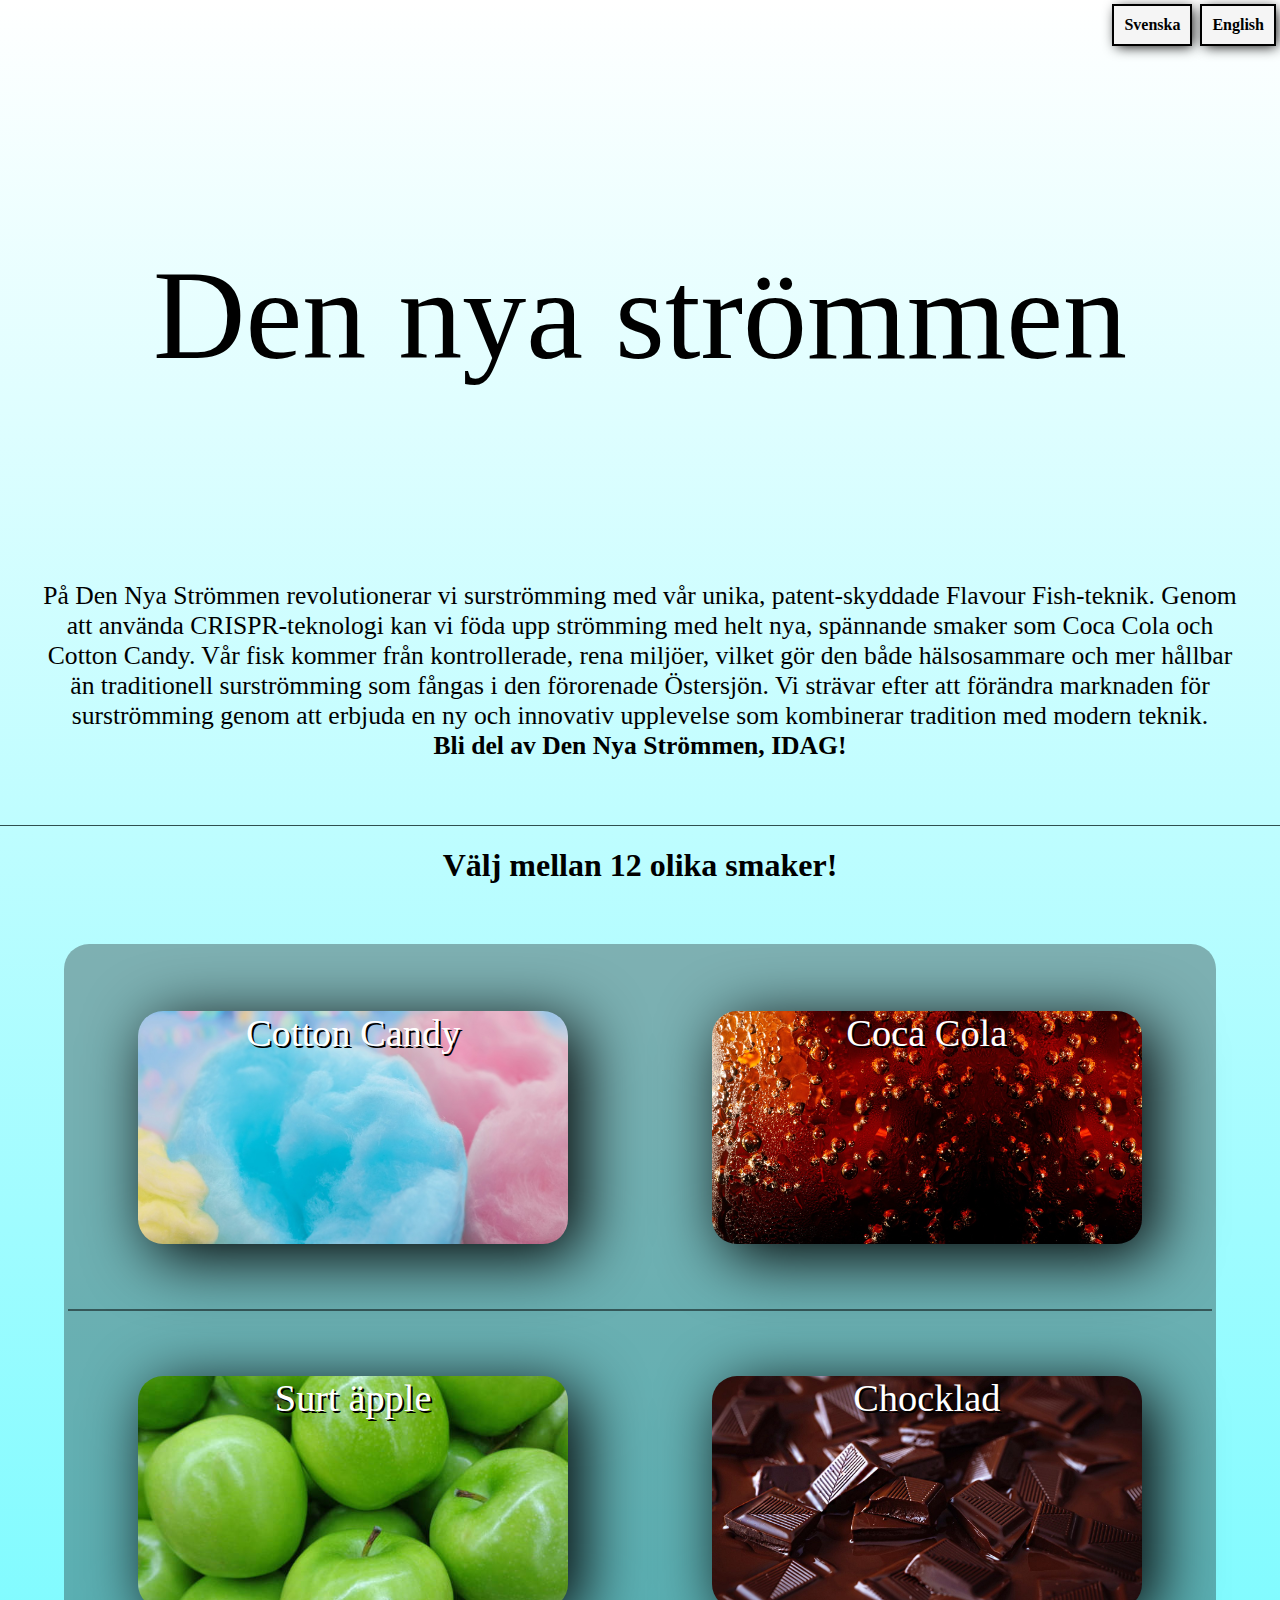
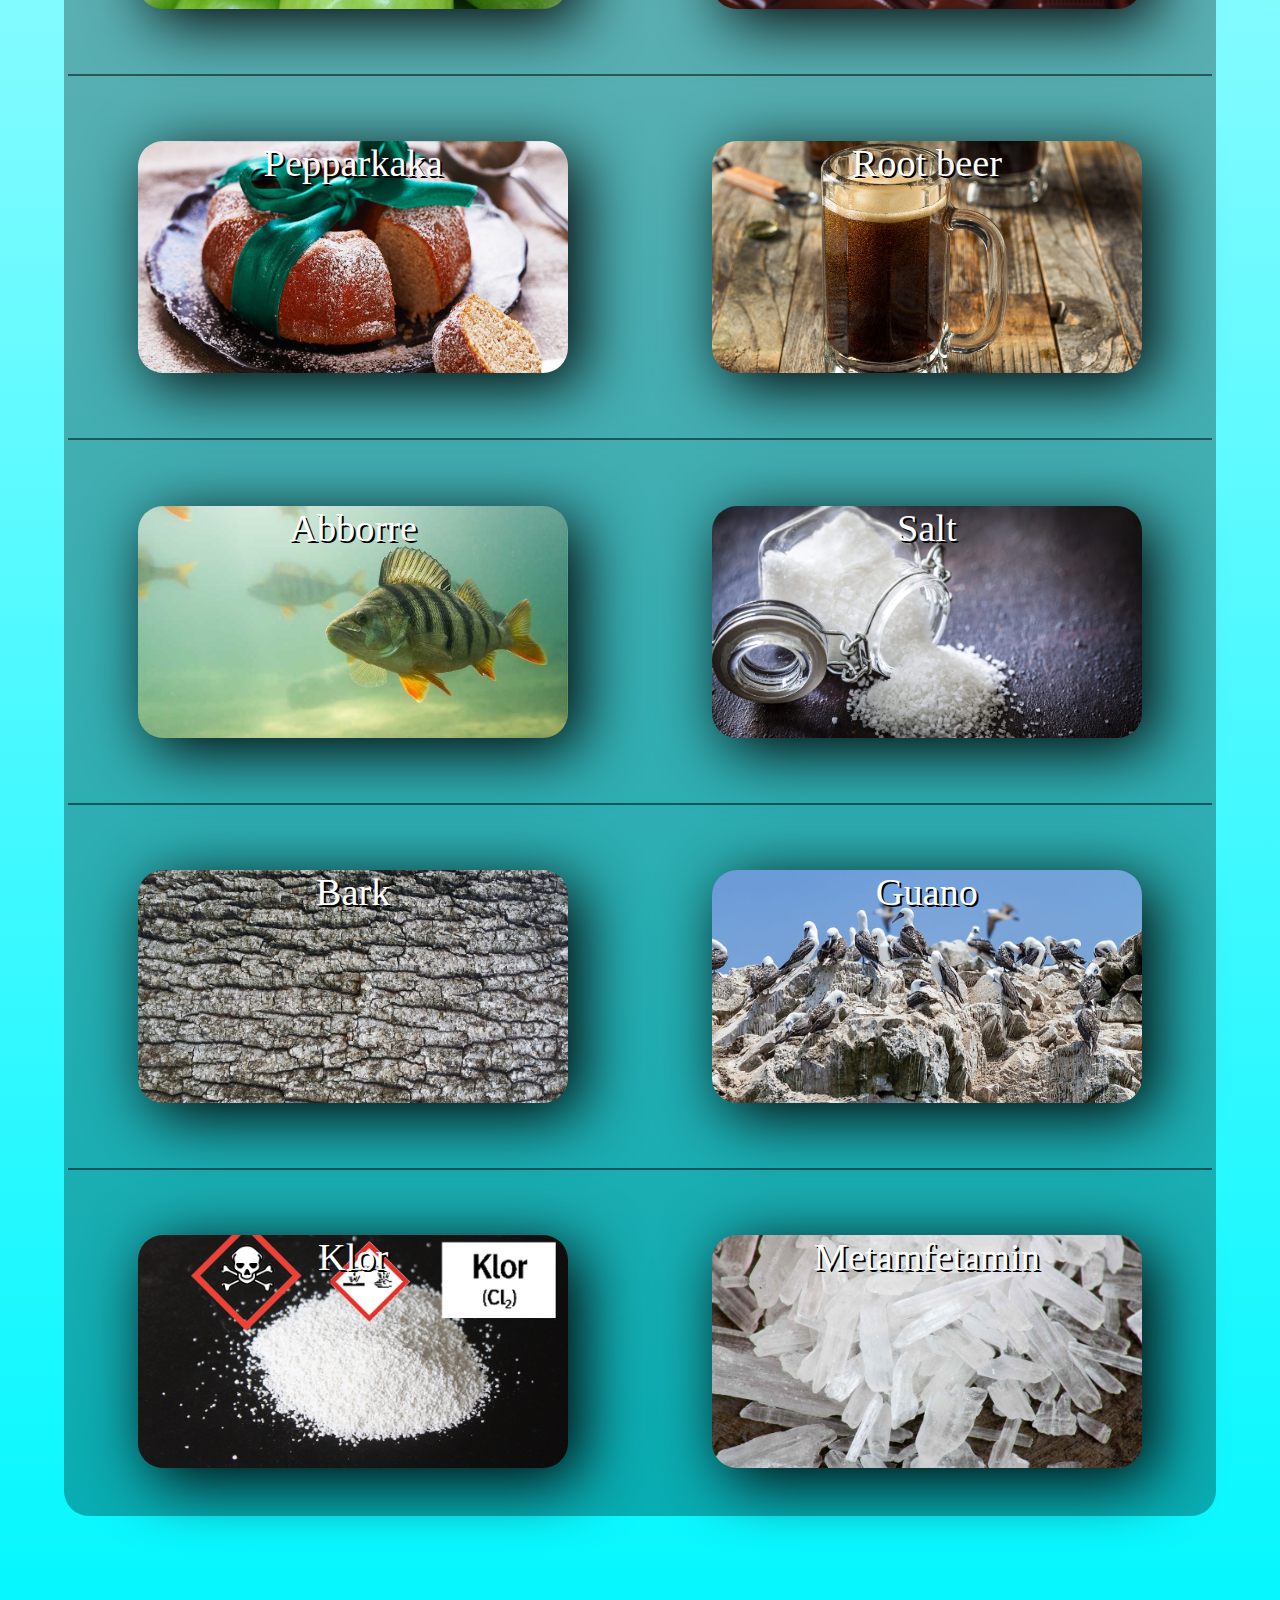
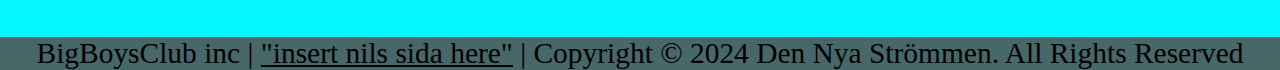
<file: index.html>
<!DOCTYPE html>
<html lang="sv">


<head>

    <script async src="https://pagead2.googlesyndication.com/pagead/js/adsbygoogle.js?client=ca-pub-3886894579236863"
     crossorigin="anonymous"></script>

    <title>Den Nya Strömmen | Surströmming På Ett Nytt Sätt!</title>
    <meta charset="UTF-8">
    <meta name="viewport" content="width=device-width, initial-scale=1.0">
    <meta name="description"
        content="Upptäck Den Nya Strömmen, en innovativ approach till surströmming med unika smaker som Coca Cola och Cotton Candy, skapade genom avancerad CRISPR-teknologi. Hållbar, hälsosam och framtidens surströmming.">
    <link rel="stylesheet" href="css.css">
    <meta property="og:title" content="Den  Nya Strömmen">
    <meta property="og:description"
        content="Vi säljer 12 olika smaker av surströmming! Cotton-Candy, Coca-Cola, Surt-äpple, Chocklad, Pepparkaka, Root-beer, Abborre, Salt, Bark, Guano och Metamfetamin">
    <meta property="og:image" content="https://jonahandersson.tech/wp-content/uploads/azuredns-2.png">
    <meta property="og:url" content="https://xn--nyastrmmen-jcb.ture.fish/">
    <meta property="og:type" content="Skolprojekt">
    <link rel="icon" href="imges/den-nya-strömmen-logga.png" type="image/x-icon">
    <link rel="canonical" href="https://xn--nyastrmmen-jcb.ture.fish/" />
    <script>

        window.onload = function () {
            const candy = document.getElementById("cottonCandy");
            candy.addEventListener("click", () => {
                openPopup("Cotton Candy smak", "En söt och lekfull smak där sockervaddens mjukhet möter vår klassiska surströmming.", "imges/Cotton-Candy.jpg", "imges/Sill~Herring.png");
            });

            const cola = document.getElementById("cocaCola");
            cola.addEventListener("click", () => {
                openPopup("Coca Cola smak", "Den ikoniska dryckens karamelliga toner lyfter surströmmingen till en helt ny nivå.", "imges/Coca-Cola.jpg", "imges/Sill~Herring.png");
            });

            const klor = document.getElementById("Klor");
            klor.addEventListener("click", () => {
                openPopup("Klor smak", "En distinkt och skarp smakprofil som ger en frisk känsla och ett ovanligt djup till vår klassiska surströmming.", "imges/Klor~Chlorine.jpg", "imges/Sill~Herring.png");
            });

            const Surtapple = document.getElementById("Surt-äpple");
            Surtapple.addEventListener("click", () => {
                openPopup("Surt äpple smak", "En frisk och syrlig twist som balanserar perfekt med den fermenterade strömmingens karaktär.", "imges/Sura-Äpplen~Sour_Apples", "imges/Sill~Herring.png");
            });

            const Chocklad = document.getElementById("Chocklad");
            Chocklad.addEventListener("click", () => {
                openPopup("Chocklad smak", "Rik kakao möter den salta intensiteten i en överraskande kombination av smaker.", "imges/Choklad~Chocolate.jpg", "imges/Sill~Herring.png");
            });

            const Pepparkaka = document.getElementById("Pepparkaka");
            Pepparkaka.addEventListener("click", () => {
                openPopup("Pepparkaka smak", "Kryddig värme från pepparkakor ger vår surströmming en oväntat julig touch.", "imges/Pepparkaka~Gingerbread.jpg", "imges/Sill~Herring.png");
            });

            const Rootbeer = document.getElementById("Root-beer");
            Rootbeer.addEventListener("click", () => {
                openPopup("Root beer smak", "De kryddiga och örtiga tonerna av root beer skapar en smak som verkligen sticker ut.", "imges/Root_Beer.jpg", "imges/Sill~Herring.png");
            });

            const Abborre = document.getElementById("Abborre");
            Abborre.addEventListener("click", () => {
                openPopup("Abborre smak", "En hyllning till våra svenska vatten, där smaken av abborre möter fermenteringens styrka.", "imges/underwater.webp", "imges/Perch.png");
            });

            const Salt = document.getElementById("Salt");
            Salt.addEventListener("click", () => {
                openPopup("Salt smak", "En ren och klassisk variant där sälta står i fokus för en tydlig smakprofil.", "imges/Salt.jpg", "imges/Sill~Herring.png");
            });

            const Bark = document.getElementById("Bark");
            Bark.addEventListener("click", () => {
                openPopup("Bark smak", "En jordig och robust smak, inspirerad av naturens enkelhet och kraft.", "imges/Träd-Bark~Tree-Bark.jpg", "imges/Sill~Herring.png");
            });

            const Guano = document.getElementById("Guano");
            Guano.addEventListener("click", () => {
                openPopup("Guano smak", "En vågad och ovanlig smak för de mest äventyrslystna – fermentering med en jordnära twist.", "imges/Guano.jpg", "imges/Sill~Herring.png");
            });

            const Meth = document.getElementById("Metamfetamin");
            Meth.addEventListener("click", () => {
                openDialog();
            });

            const popupClose = document.getElementById("popup-close-button");
            popupClose.addEventListener("click", () => {
                closePopup();
            })
        };



        // Lock scrolling on the main page
        function lockBodyScroll() {
            document.body.style.overflow = 'hidden';
        }

        // Unlock scrolling on the main page
        function unlockBodyScroll() {
            document.body.style.overflow = '';
        }

        function openPopup(title, description, image, fish) {
            lockBodyScroll();
            const popupParent = document.getElementById("modal");
            popupParent.style.display = "flex";

            const popup = document.getElementById("modal-content");

            const titleElement = document.getElementById("popup-title");
            const descriptionElement = document.getElementById("popup-description");
            const imgElement = document.getElementById("image-holder")
            const fishElement = document.getElementById("Herring-image")

            titleElement.innerText = title;
            descriptionElement.innerText = description;
            imgElement.style.backgroundImage = `url('${image}')`;
            fishElement.style.backgroundImage = `url('${fish}')`;
        }

        function closePopup() {
            unlockBodyScroll();
            const popupParent = document.getElementById("modal");
            popupParent.style.display = "none";
        }

        function openDialog() {
            const dialog = document.getElementById("myDialog"); // Reference dialog element
            const timerElement = document.getElementById("timer"); // Reference timer element
            document.body.style.overflow = 'hidden';

            dialog.showModal(); // Open dialog
            startCountdown(5 * 60, timerElement); // Start countdown
        }

        function startCountdown(seconds, timerElement) {
            let remainingTime = seconds;

            const timerInterval = setInterval(() => {
                const minutes = Math.floor(remainingTime / 60);
                const seconds = remainingTime % 60;

                // Update timer display
                timerElement.textContent = `${minutes}:${seconds.toString().padStart(2, '0')}`;

                remainingTime--;

                if (remainingTime < 0) {
                    clearInterval(timerInterval); // Stop the timer when time's up
                    timerElement.textContent = "Time's up!";
                }
            }, 1000); // Update every second
        }


    </script>
</head>

<body>

    <div id="test">Buyed!</div>

    <div class="container">
        <a id="svenska" class="språk" href="index.html">Svenska</a>
        <a id="engelska" class="språk" href="english.html">English</a>
    </div>

    <main>
        <header id="NyaStrömmen">Den nya strömmen</header>
        <p class="summary" id="textRuta">
            På Den Nya Strömmen revolutionerar vi surströmming med vår unika, patent-skyddade Flavour Fish-teknik. Genom
            att
            använda CRISPR-teknologi kan vi föda upp strömming med helt nya, spännande smaker som Coca Cola och Cotton
            Candy.

            Vår fisk kommer från kontrollerade, rena miljöer, vilket gör den både hälsosammare och mer hållbar än
            traditionell surströmming som fångas i den förorenade Östersjön.

            Vi strävar efter att förändra marknaden för surströmming genom att erbjuda en ny och innovativ upplevelse
            som
            kombinerar tradition med modern teknik. <br> <span> Bli del av Den Nya Strömmen, IDAG!</span>
        </p>
    </main>

    <div id="Text-devider"></div>

    <h1 id="smaker">Välj mellan 12 olika smaker!</h1>


    <div class="wrapper">

        <div id="Background-contrast">

            <div class="Flavour-divider-holder"></div>
            <div class="holder"></div>
            <div class="Flavour-divider-holder zero-width"></div>
            <div class="holder"></div>
            <div class="Flavour-divider-holder"></div>
            <div class="holder"></div>
            <div class="Flavour-divider-holder zero-width"></div>
            <div class="holder"></div>
            <div class="Flavour-divider-holder"></div>
            <div class="holder"></div>
            <div class="Flavour-divider-holder zero-width"></div>
            <div class="holder"></div>
            <div class="Flavour-divider-holder"></div>
            <div class="holder"></div>
            <div class="Flavour-divider-holder zero-width"></div>
            <div class="holder"></div>
            <div class="Flavour-divider-holder"></div>
            <div class="holder"></div>
            <div class="Flavour-divider-holder zero-width"></div>
            <div class="holder"></div>
            <div class="Flavour-divider-holder"></div>
            <div class="holder"></div>
            <div class="Flavour-divider-holder zero-width"></div>
            <div class="holder"></div>
            <div class="Flavour-divider-holder"></div>

        </div>
        <div class="Flavour-divider-holder">
            <div class="Flavour-divider hidden"></div>
        </div>
        <div class="holder right">
            <div class="Flavour" id="cottonCandy"><img src="imges/Cotton-Candy.jpg" width="0" height="0"
                    title="This is Surströmming with the flavour of Cotton Candy" alt="Cotton Candy smak"
                    referrerpolicy="no-referrer">Cotton Candy</div>
        </div>
        <div class="Flavour-divider-holder zero-width">
            <div class="Flavour-divider"></div>
        </div>
        <div class="holder left">
            <div class="Flavour" id="cocaCola"><img src="imges/Coca-Cola.jpg" width="0" height="0"
                    title="This is Surströmming with the flavour of Coca Cola" alt="Coca Cola smak"
                    referrerpolicy="no-referrer">Coca Cola</div>
        </div>
        <div class="Flavour-divider-holder">
            <div class="Flavour-divider"></div>
        </div>
        <div class="holder right">
            <div class="Flavour" id="Surt-äpple"><img src="imges/Sura-Äpplen~Sour_Apples" width="0" height="0"
                    title="This is Surströmming with the flavour of Sour Apple" alt="Surt Äpple smak"
                    referrerpolicy="no-referrer">Surt äpple</div>
        </div>
        <div class="Flavour-divider-holder zero-width">
            <div class="Flavour-divider"></div>
        </div>
        <div class="holder left">
            <div class="Flavour" id="Chocklad"><img src="imges/Choklad~Chocolate.jpg" width="0" height="0"
                    title="This is Surströmming with the flavour of Chocolate" alt="Chocklad smak"
                    referrerpolicy="no-referrer">Chocklad</div>
        </div>
        <div class="Flavour-divider-holder">
            <div class="Flavour-divider"></div>
        </div>
        <div class="holder right">
            <div class="Flavour" id="Pepparkaka"><img src="imges/Pepparkaka~Gingerbread.jpg" width="0" height="0"
                    title="This is Surströmming with the flavour of Gingerbread" alt="Pepparkaka smak"
                    referrerpolicy="no-referrer">Pepparkaka</div>
        </div>
        <div class="Flavour-divider-holder zero-width">
            <div class="Flavour-divider"></div>
        </div>
        <div class="holder left">
            <div class="Flavour" id="Root-beer"><img src="imges/Root_Beer.jpg" width="0" height="0"
                    title="This is Surströmming with the flavour of Root Beer" alt="Root Beer smak"
                    referrerpolicy="no-referrer">Root beer</div>
        </div>
        <div class="Flavour-divider-holder">
            <div class="Flavour-divider"></div>
        </div>
        <div class="holder right">
            <div class="Flavour" id="Abborre"><img src="imges/Abborre~Perch.jpg" width="0" height="0"
                    title="This is Surströmming with the flavour of Perch" alt="Abborre smak"
                    referrerpolicy="no-referrer">Abborre</div>
        </div>
        <div class="Flavour-divider-holder zero-width">
            <div class="Flavour-divider"></div>
        </div>
        <div class="holder left">
            <div class="Flavour" id="Salt"><img src="imges/Salt.jpg" width="0" height="0"
                    title="This is Surströmming with the flavour of Salt" alt="Salt smak"
                    referrerpolicy="no-referrer">Salt</div>
        </div>
        <div class="Flavour-divider-holder">
            <div class="Flavour-divider"></div>
        </div>
        <div class="holder right">
            <div class="Flavour" id="Bark"><img src="imges/Träd-Bark~Tree-Bark.jpg" width="0" height="0"
                    title="This is Surströmming with the flavour of Bark" alt="Bark smak"
                    referrerpolicy="no-referrer">Bark</div>
        </div>
        <div class="Flavour-divider-holder zero-width">
            <div class="Flavour-divider"></div>
        </div>
        <div class="holder left">
            <div class="Flavour" id="Guano"><img src="imges/Guano.jpg" width="0" height="0"
                    title="This is Surströmming with the flavour of Guano" alt="Guano smak"
                    referrerpolicy="no-referrer">Guano</div>
        </div>
        <div class="Flavour-divider-holder">
            <div class="Flavour-divider"></div>
        </div>
        <div class="holder right">
            <div class="Flavour" id="Klor"><img src="imges/Klor~Chlorine.jpg" width="0" height="0"
                    title="This is Surströmming with the flavour of Chlorine" alt="Klor smak"
                    referrerpolicy="no-referrer">Klor</div>
        </div>
        <div class="Flavour-divider-holder zero-width">
            <div class="Flavour-divider"></div>
        </div>
        <div class="holder left">
            <div class="Flavour" id="Metamfetamin"><img src="imges/Metamfetamin~Methamphetamine.jpg" width="0"
                    height="0" title="This is Surströmming with the flavour of Methamphetamine" alt="Metamfetamin smak"
                    referrerpolicy="no-referrer">Metamfetamin</div>
        </div>
        <div class="Flavour-divider-holder">
            <div class="Flavour-divider hidden"></div>
        </div>

    </div>




    <div id="modal">
        <div id="modal-content">
            <div id="modal-header">
                <h1 id="popup-title">Title</h1>
                <button id="popup-close-button">X</button>
            </div>

            <p id="popup-description">Description</p>

            <div id="image-holder">
                <div id="Herring-image"></div>
            </div>


            <!-- Buy Button -->
            <button id="buy-button">🛒 Köp NU!</button>

            <div class="longboi"></div>

            <div id="nowrap">
                <input type="text" id="user-input" placeholder="Skriv en kommentar...">
                <button id="publish-button" type="button">Publisera</button>

            </div>

            <div id="comment-count">Kommentarer (999)</div>

            <!-- Section for comments to be displayed -->
            <div id="comments-section">
                <div class="profile-picture" id="profile1"></div>
                <div class="name" id="name1">Brittish lad</div>
                <div class="comment" id="comment1">Jag har köpt 10 burkar!</div>
                <div class="profile-picture" id="profile2"></div>
                <div class="name" id="name2">Mao Cena</div>
                <div class="comment" id="comment2">Min favoritsmak!</div>
                <div class="profile-picture" id="profile3"></div>
                <div class="name" id="name3">Crazy woman</div>
                <div class="comment" id="comment3">Jag har 4 kroppar i min källare</div>
            </div>
        </div>
    </div>

    <dialog id="myDialog">
        <p>Polisen har underrättats om var du befinner dig</p>
        <div id="timer">5:00</div>
    </dialog>

    <footer>BigBoysClub inc | <a href="https://sv.wikipedia.org/wiki/Surstr%C3%B6mming">"insert nils sida here"</a> | Copyright © 2024 Den Nya
        Strömmen. All Rights Reserved</footer>


    <script>

        document.addEventListener('DOMContentLoaded', function () {
            let imgcount = 0;
            const userInput = document.getElementById('user-input');
            const publishButton = document.getElementById('publish-button');
            const commentCount = document.getElementById('comment-count');
            const popupParent = document.getElementById('modal');
            const popupCloseButton = document.getElementById('popup-close-button');
            let currentCount = 999; // Initialize with the starting count from the text

            function updateCommentCount() {
                currentCount += 1;
                commentCount.textContent = `Kommentarer (${currentCount})`;
            }

            function publishComment() {
                const inputText = userInput.value.trim();
                if (inputText !== "") {
                    const comment1 = document.getElementById('comment1');
                    const comment2 = document.getElementById('comment2');
                    const comment3 = document.getElementById('comment3');
                    const name1 = document.getElementById('name1');
                    const name2 = document.getElementById('name2');
                    const name3 = document.getElementById('name3');
                    const picture1 = document.getElementById('profile1');
                    const picture2 = document.getElementById('profile2');
                    const picture3 = document.getElementById('profile3');

                    imgcount += 1;

                    if (imgcount == 1) {

                        picture1.style.backgroundImage = "url('imges/no-user.jpg')";
                        picture2.style.backgroundImage = "url('imges/brittish-lad')";
                        picture3.style.backgroundImage = "url('imges/daniel-andersson.jpg')";

                    }

                    if (imgcount == 2) {

                        picture2.style.backgroundImage = "url('imges/no-user.jpg')";
                        picture3.style.backgroundImage = "url('imges/brittish-lad')";

                    }

                    if (imgcount == 3) {

                        picture3.style.backgroundImage = "url('imges/no-user.jpg')";

                    }

                    name3.textContent = name2.textContent;
                    name2.textContent = name1.textContent;
                    name1.textContent = "user361";
                    comment3.textContent = comment2.textContent;
                    comment2.textContent = comment1.textContent;
                    comment1.textContent = inputText;

                    userInput.value = '';

                    updateCommentCount();
                }
            }

            publishButton.addEventListener('click', publishComment);

            userInput.addEventListener('keypress', function (event) {
                if (event.key === 'Enter') {
                    publishComment();
                    event.preventDefault();
                }
            });
        });

        const box = document.querySelector('#test');
        const button = document.querySelector('#buy-button');

        button.addEventListener('click', async () => {
            box.style.visibility = "visible";
            // Remove the animation class if it exists to restart the animation
            box.classList.remove('animate');
            void box.offsetWidth; // Trigger reflow to restart the animation
            box.classList.add('animate');

            setTimeout(function () {
                box.style.visibility = "hidden";
            }, 3000);
        });
    </script>
</body>

</html>
</file>
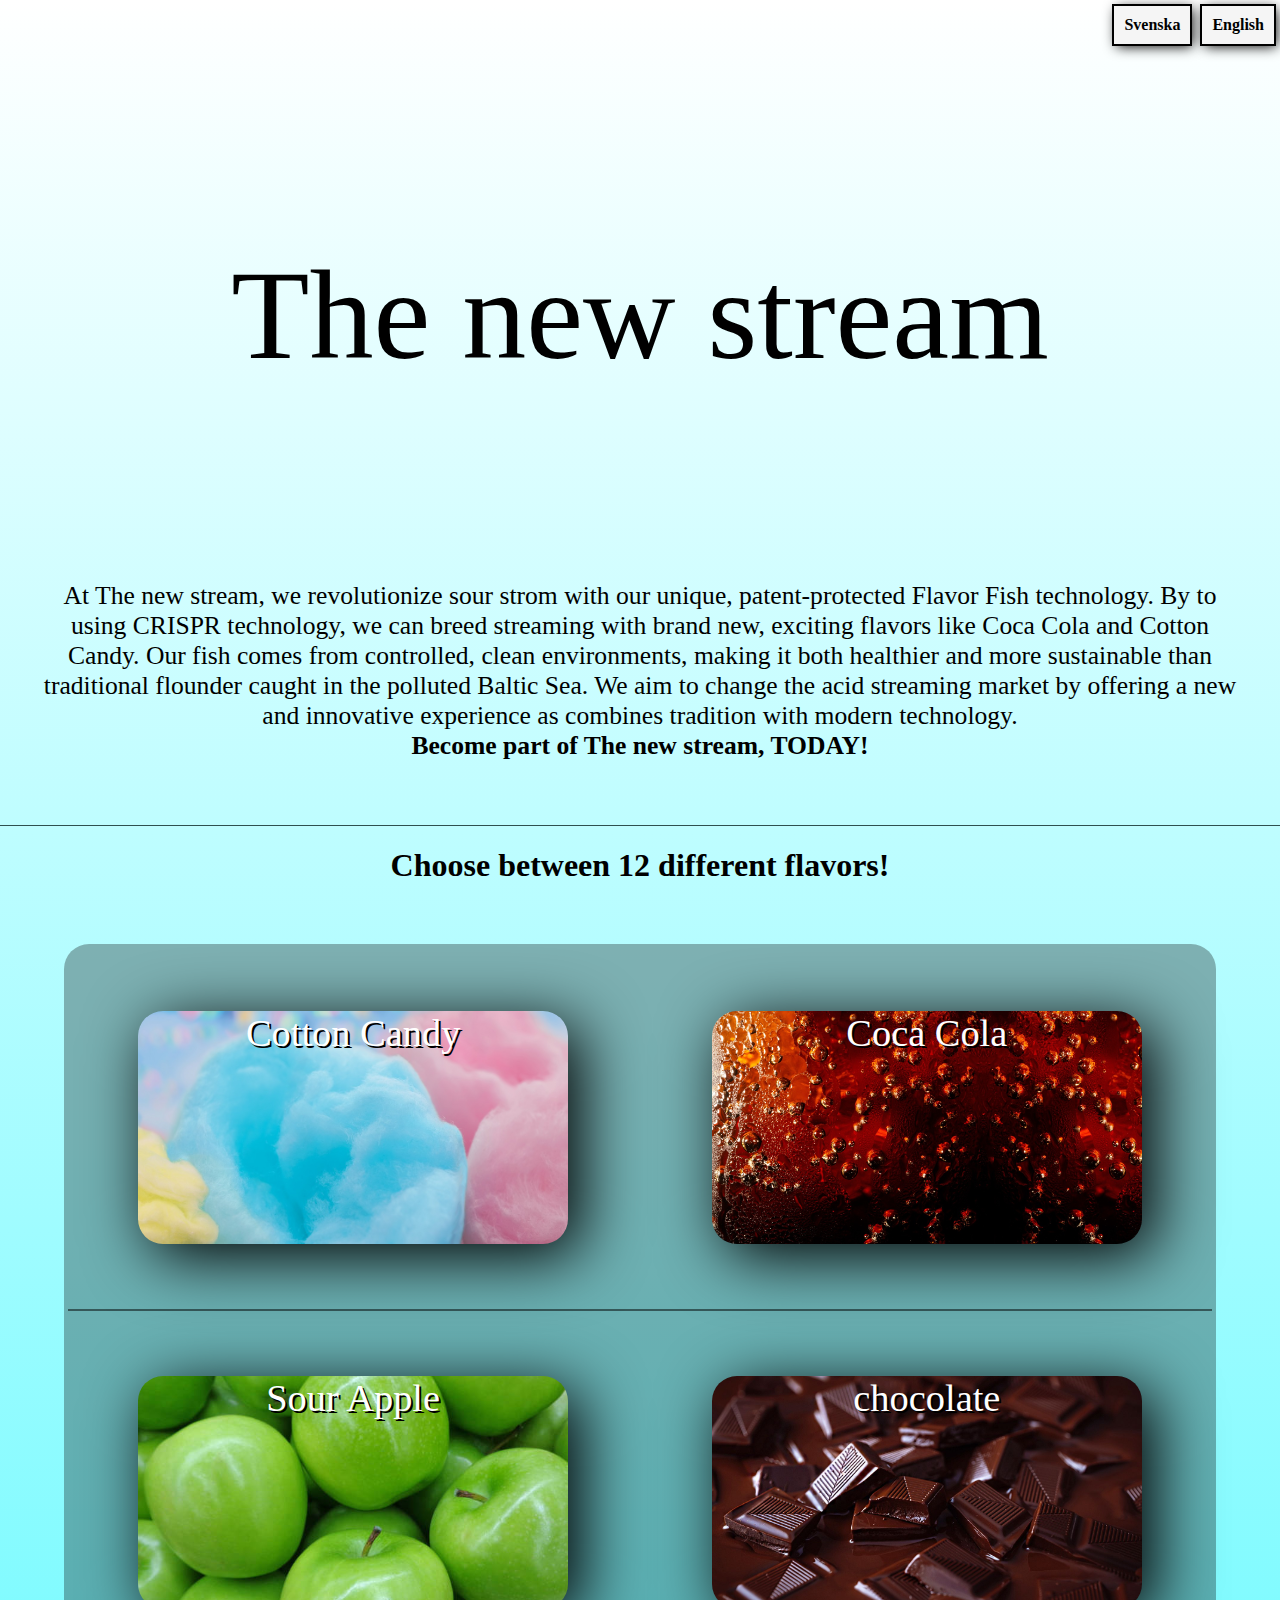
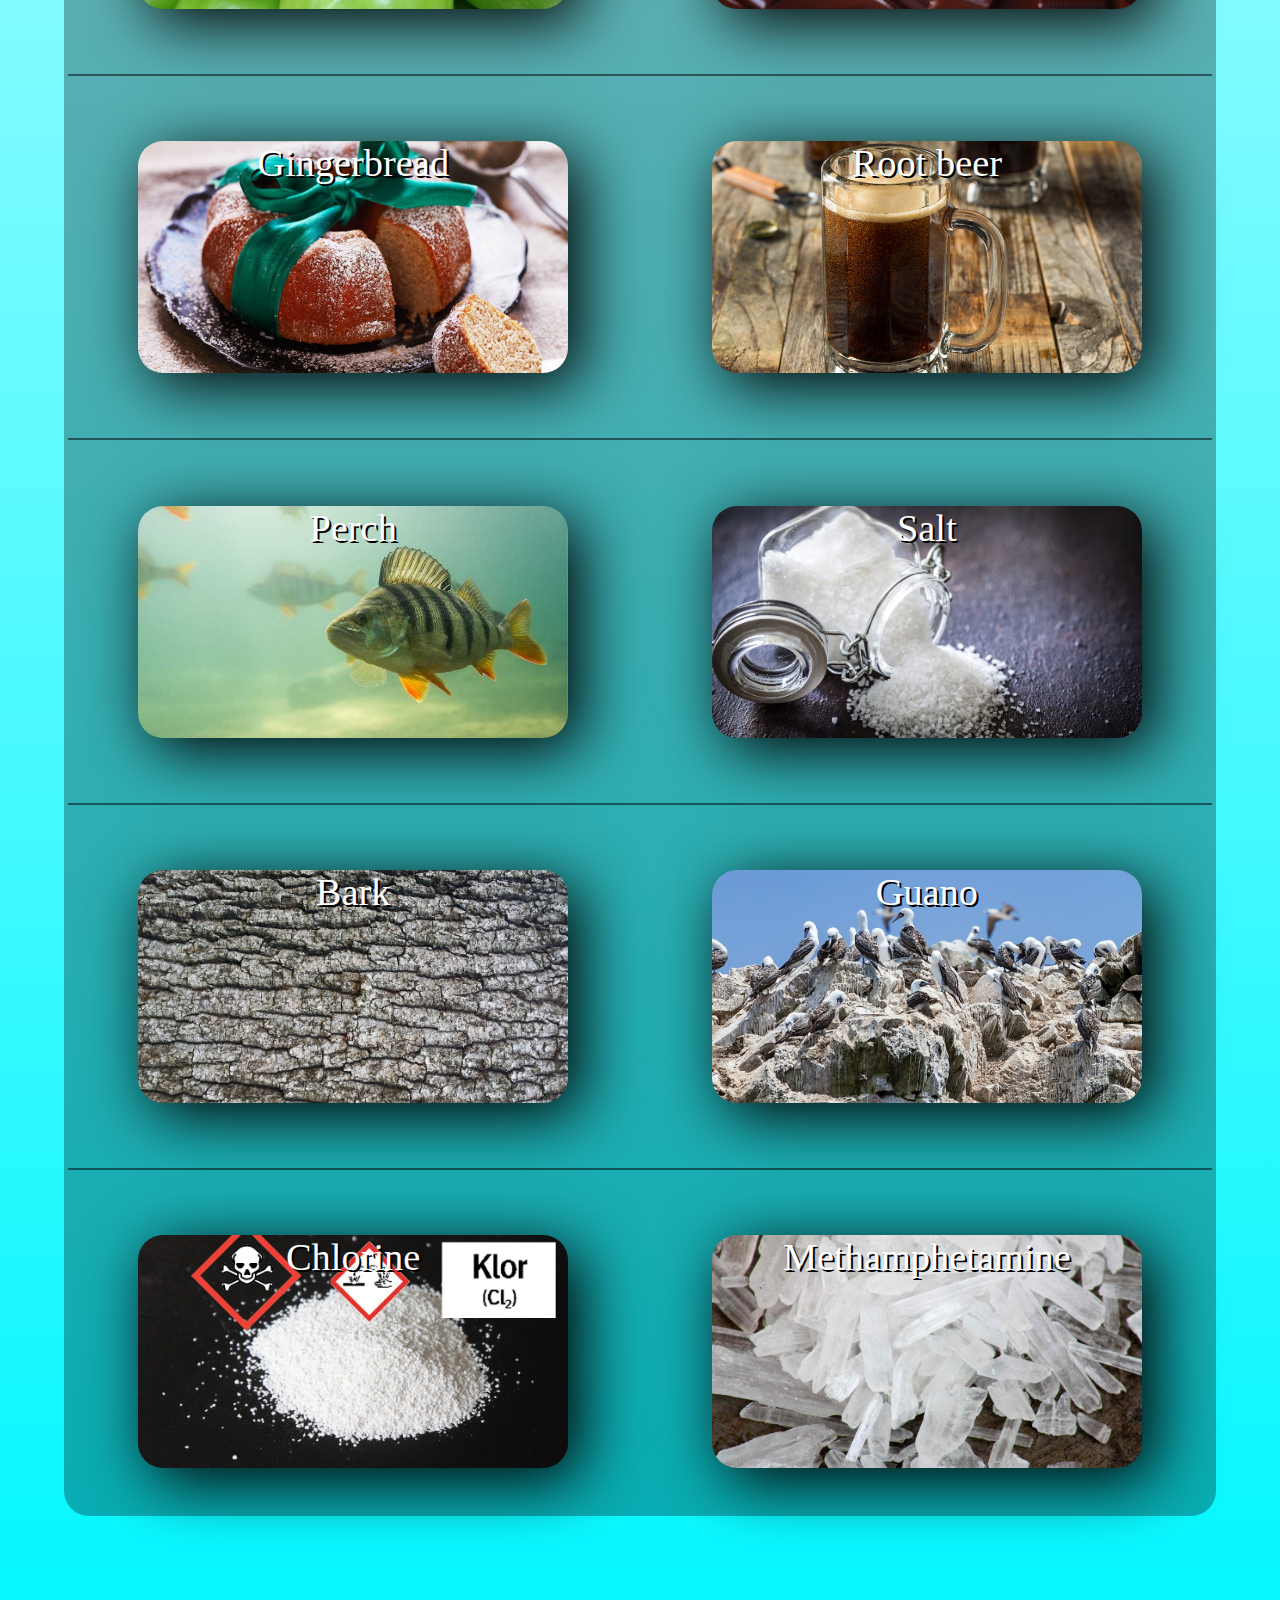
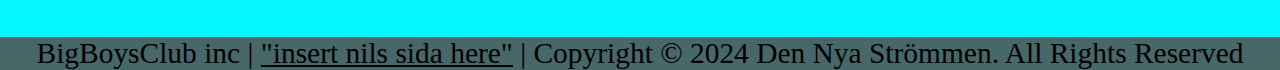
<file: english.html>
<!DOCTYPE html>
<html lang="sv">


<head>

    <script async src="https://pagead2.googlesyndication.com/pagead/js/adsbygoogle.js?client=ca-pub-3886894579236863"
    crossorigin="anonymous"></script>

    <title>The New Stream | Surströmming In A New Way!</title>
    <meta charset="UTF-8">
    <meta name="viewport" content="width=device-width, initial-scale=1.0">
    <meta name="description"
        content="Upptäck Den Nya Strömmen, en innovativ approach till surströmming med unika smaker som Coca Cola och Cotton Candy, skapade genom avancerad CRISPR-teknologi. Hållbar, hälsosam och framtidens surströmming.">
    <link rel="stylesheet" href="css.css">
    <meta property="og:title" content="Den  Nya Strömmen">
    <meta property="og:description"
        content="Vi säljer 12 olika smaker av surströmming! Cotton-Candy, Coca-Cola, Surt-äpple, Chocklad, Pepparkaka, Root-beer, Abborre, Salt, Bark, Guano och Metamfetamin">
    <meta property="og:image" content="https://jonahandersson.tech/wp-content/uploads/azuredns-2.png">
    <meta property="og:url" content="https://xn--nyastrmmen-jcb.ture.fish/english.html">
    <meta property="og:type" content="Skolprojekt">
    <link rel="icon" href="imges/den-nya-strömmen-logga.png" type="image/x-icon">
    <link rel="canonical" href="https://xn--nyastrmmen-jcb.ture.fish/english.html" />
    <script>

        window.onload = function () {
            const candy = document.getElementById("cottonCandy");
            candy.addEventListener("click", () => {
                openPopup("Cotton Candy flavor", "A sweet and playful flavor where the softness of cotton candy meets our classic sour stroming.", "imges/Cotton-Candy.jpg", "imges/Sill~Herring.png");
            });

            const cola = document.getElementById("cocaCola");
            cola.addEventListener("click", () => {
                openPopup("Coca Cola flavor", "The caramel tones of the iconic drink raise the acid flow to a whole new level.", "imges/Coca-Cola.jpg", "imges/Sill~Herring.png");
            });

            const klor = document.getElementById("Klor");
            klor.addEventListener("click", () => {
                openPopup("Chlorine flavor", "A distinct and sharp flavor profile that gives a fresh feeling and an unusual depth to our classic sour strömming.", "imges/Klor~Chlorine.jpg", "imges/Sill~Herring.png");
            });

            const Surtapple = document.getElementById("Surt-äpple");
            Surtapple.addEventListener("click", () => {
                openPopup("Sour apple taste", "A fresh and sour twist that balances perfectly with the character of the fermented stream.", "imges/Sura-Äpplen~Sour_Apples", "imges/Sill~Herring.png");
            });

            const Chocklad = document.getElementById("Chocklad");
            Chocklad.addEventListener("click", () => {
                openPopup("Chocolate flavor", "Rich cocoa meets the salty intensity in a surprising combination of flavors.", "imges/Choklad~Chocolate.jpg", "imges/Sill~Herring.png");
            });

            const Pepparkaka = document.getElementById("Pepparkaka");
            Pepparkaka.addEventListener("click", () => {
                openPopup("Gingerbread flavor", "Spicy heat from gingerbread gives our sour stromming an unexpectedly festive touch.", "imges/Pepparkaka~Gingerbread.jpg", "imges/Sill~Herring.png");
            });

            const Rootbeer = document.getElementById("Root-beer");
            Rootbeer.addEventListener("click", () => {
                openPopup("Root beer flavor", "The spicy and herbal notes of root beer create a taste that really stands out.", "imges/Root_Beer.jpg", "imges/Sill~Herring.png");
            });

            const Abborre = document.getElementById("Abborre");
            Abborre.addEventListener("click", () => {
                openPopup("Perch flavor", "A tribute to our Swedish waters, where the taste of perch meets the strength of fermentation.", "imges/underwater.webp", "imges/Perch.png");
            });

            const Salt = document.getElementById("Salt");
            Salt.addEventListener("click", () => {
                openPopup("Salt flavor", "A clean and classic variant where saltiness is the focus for a clear flavor profile.", "imges/Salt.jpg", "imges/Sill~Herring.png");
            });

            const Bark = document.getElementById("Bark");
            Bark.addEventListener("click", () => {
                openPopup("Bark flavor", "An earthy and robust taste, inspired by the simplicity and power of nature.", "imges/Träd-Bark~Tree-Bark.jpg", "imges/Sill~Herring.png");
            });

            const Guano = document.getElementById("Guano");
            Guano.addEventListener("click", () => {
                openPopup("Guano flavor", "A daring and unusual flavor for the most adventurous - fermentation with an earthy twist.", "imges/Guano.jpg", "imges/Sill~Herring.png");
            });

            const Meth = document.getElementById("Metamfetamin");
            Meth.addEventListener("click", () => {
                openDialog();
            });

            const popupClose = document.getElementById("popup-close-button");
            popupClose.addEventListener("click", () => {
                closePopup();
            })
        };



        // Lock scrolling on the main page
        function lockBodyScroll() {
            document.body.style.overflow = 'hidden';
        }

        // Unlock scrolling on the main page
        function unlockBodyScroll() {
            document.body.style.overflow = '';
        }

        function openPopup(title, description, image, fish) {
            lockBodyScroll();
            const popupParent = document.getElementById("modal");
            popupParent.style.display = "flex";

            const popup = document.getElementById("modal-content");

            const titleElement = document.getElementById("popup-title");
            const descriptionElement = document.getElementById("popup-description");
            const imgElement = document.getElementById("image-holder")
            const fishElement = document.getElementById("Herring-image")

            titleElement.innerText = title;
            descriptionElement.innerText = description;
            imgElement.style.backgroundImage = `url('${image}')`;
            fishElement.style.backgroundImage = `url('${fish}')`;
        }

        function closePopup() {
            unlockBodyScroll();
            const popupParent = document.getElementById("modal");
            popupParent.style.display = "none";
        }

        function openDialog() {
            const dialog = document.getElementById("myDialog"); // Reference dialog element
            const timerElement = document.getElementById("timer"); // Reference timer element
            document.body.style.overflow = 'hidden';

            dialog.showModal(); // Open dialog
            startCountdown(5 * 60, timerElement); // Start countdown
        }

        function startCountdown(seconds, timerElement) {
            let remainingTime = seconds;

            const timerInterval = setInterval(() => {
                const minutes = Math.floor(remainingTime / 60);
                const seconds = remainingTime % 60;

                // Update timer display
                timerElement.textContent = `${minutes}:${seconds.toString().padStart(2, '0')}`;

                remainingTime--;

                if (remainingTime < 0) {
                    clearInterval(timerInterval); // Stop the timer when time's up
                    timerElement.textContent = "Time's up!";
                }
            }, 1000); // Update every second
        }


    </script>
</head>

<body>

    <div id="test">Buyed!</div>

    <div class="container">
        <a id="svenska" class="språk" href="index.html">Svenska</a>
        <a id="engelska" class="språk" href="english.html">English</a>
    </div>

    <main>
        <header id="NyaStrömmen">The new stream</header>
        <p class="summary" id="textRuta">
            At The new stream, we revolutionize sour strom with our unique, patent-protected Flavor Fish technology. By
            to
            using CRISPR technology, we can breed streaming with brand new, exciting flavors like Coca Cola and Cotton
            Candy.

            Our fish comes from controlled, clean environments, making it both healthier and more sustainable than
            traditional flounder caught in the polluted Baltic Sea.

            We aim to change the acid streaming market by offering a new and innovative experience
            as
            combines tradition with modern technology. <br> <span> Become part of The new stream, TODAY!</span>
        </p>
    </main>

    <div id="Text-devider"></div>

    <h1 id="smaker">Choose between 12 different flavors!</h1>


    <div class="wrapper">

        <div id="Background-contrast">

            <div class="Flavour-divider-holder"></div>
            <div class="holder"></div>
            <div class="Flavour-divider-holder zero-width"></div>
            <div class="holder"></div>
            <div class="Flavour-divider-holder"></div>
            <div class="holder"></div>
            <div class="Flavour-divider-holder zero-width"></div>
            <div class="holder"></div>
            <div class="Flavour-divider-holder"></div>
            <div class="holder"></div>
            <div class="Flavour-divider-holder zero-width"></div>
            <div class="holder"></div>
            <div class="Flavour-divider-holder"></div>
            <div class="holder"></div>
            <div class="Flavour-divider-holder zero-width"></div>
            <div class="holder"></div>
            <div class="Flavour-divider-holder"></div>
            <div class="holder"></div>
            <div class="Flavour-divider-holder zero-width"></div>
            <div class="holder"></div>
            <div class="Flavour-divider-holder"></div>
            <div class="holder"></div>
            <div class="Flavour-divider-holder zero-width"></div>
            <div class="holder"></div>
            <div class="Flavour-divider-holder"></div>

        </div>
        <div class="Flavour-divider-holder">
            <div class="Flavour-divider hidden"></div>
        </div>
        <div class="holder right">
            <div class="Flavour" id="cottonCandy"><img src="imges/Cotton-Candy.jpg" width="0" height="0"
                    title="This is Surströmming with the flavour of Cotton Candy" alt="Cotton Candy smak"
                    referrerpolicy="no-referrer">Cotton Candy</div>
        </div>
        <div class="Flavour-divider-holder zero-width">
            <div class="Flavour-divider"></div>
        </div>
        <div class="holder left">
            <div class="Flavour" id="cocaCola"><img src="imges/Coca-Cola.jpg" width="0" height="0"
                    title="This is Surströmming with the flavour of Coca Cola" alt="Coca Cola smak"
                    referrerpolicy="no-referrer">Coca Cola</div>
        </div>
        <div class="Flavour-divider-holder">
            <div class="Flavour-divider"></div>
        </div>
        <div class="holder right">
            <div class="Flavour" id="Surt-äpple"><img src="imges/Sura-Äpplen~Sour_Apples" width="0" height="0"
                    title="This is Surströmming with the flavour of Sour Apple" alt="Surt Äpple smak"
                    referrerpolicy="no-referrer">Sour Apple</div>
        </div>
        <div class="Flavour-divider-holder zero-width">
            <div class="Flavour-divider"></div>
        </div>
        <div class="holder left">
            <div class="Flavour" id="Chocklad"><img src="imges/Choklad~Chocolate.jpg" width="0" height="0"
                    title="This is Surströmming with the flavour of Chocolate" alt="Chocklad smak"
                    referrerpolicy="no-referrer">chocolate</div>
        </div>
        <div class="Flavour-divider-holder">
            <div class="Flavour-divider"></div>
        </div>
        <div class="holder right">
            <div class="Flavour" id="Pepparkaka"><img src="imges/Pepparkaka~Gingerbread.jpg" width="0" height="0"
                    title="This is Surströmming with the flavour of Gingerbread" alt="Pepparkaka smak"
                    referrerpolicy="no-referrer">Gingerbread</div>
        </div>
        <div class="Flavour-divider-holder zero-width">
            <div class="Flavour-divider"></div>
        </div>
        <div class="holder left">
            <div class="Flavour" id="Root-beer"><img src="imges/Root_Beer.jpg" width="0" height="0"
                    title="This is Surströmming with the flavour of Root Beer" alt="Root Beer smak"
                    referrerpolicy="no-referrer">Root beer</div>
        </div>
        <div class="Flavour-divider-holder">
            <div class="Flavour-divider"></div>
        </div>
        <div class="holder right">
            <div class="Flavour" id="Abborre"><img src="imges/Abborre~Perch.jpg" width="0" height="0"
                    title="This is Surströmming with the flavour of Perch" alt="Abborre smak"
                    referrerpolicy="no-referrer">Perch</div>
        </div>
        <div class="Flavour-divider-holder zero-width">
            <div class="Flavour-divider"></div>
        </div>
        <div class="holder left">
            <div class="Flavour" id="Salt"><img src="imges/Salt.jpg" width="0" height="0"
                    title="This is Surströmming with the flavour of Salt" alt="Salt smak"
                    referrerpolicy="no-referrer">Salt</div>
        </div>
        <div class="Flavour-divider-holder">
            <div class="Flavour-divider"></div>
        </div>
        <div class="holder right">
            <div class="Flavour" id="Bark"><img src="imges/Träd-Bark~Tree-Bark.jpg" width="0" height="0"
                    title="This is Surströmming with the flavour of Bark" alt="Bark smak"
                    referrerpolicy="no-referrer">Bark</div>
        </div>
        <div class="Flavour-divider-holder zero-width">
            <div class="Flavour-divider"></div>
        </div>
        <div class="holder left">
            <div class="Flavour" id="Guano"><img src="imges/Guano.jpg" width="0" height="0"
                    title="This is Surströmming with the flavour of Guano" alt="Guano smak"
                    referrerpolicy="no-referrer">Guano</div>
        </div>
        <div class="Flavour-divider-holder">
            <div class="Flavour-divider"></div>
        </div>
        <div class="holder right">
            <div class="Flavour" id="Klor"><img src="imges/Klor~Chlorine.jpg" width="0" height="0"
                    title="This is Surströmming with the flavour of Chlorine" alt="Klor smak"
                    referrerpolicy="no-referrer">Chlorine</div>
        </div>
        <div class="Flavour-divider-holder zero-width">
            <div class="Flavour-divider"></div>
        </div>
        <div class="holder left">
            <div class="Flavour" id="Metamfetamin"><img src="imges/Metamfetamin~Methamphetamine.jpg" width="0"
                    height="0" title="This is Surströmming with the flavour of Methamphetamine" alt="Metamfetamin smak"
                    referrerpolicy="no-referrer">Methamphetamine</div>
        </div>
        <div class="Flavour-divider-holder">
            <div class="Flavour-divider hidden"></div>
        </div>

    </div>




    <div id="modal">
        <div id="modal-content">
            <div id="modal-header">
                <h1 id="popup-title">Title</h1>
                <button id="popup-close-button">X</button>
            </div>

            <p id="popup-description">Description</p>

            <div id="image-holder">
                <div id="Herring-image"></div>
            </div>


            <!-- Buy Button -->
            <button id="buy-button">🛒 Buy Now</button>

            <div class="longboi"></div>

            <div id="nowrap">
                <input type="text" id="user-input" placeholder="Write a comment...">
                <button id="publish-button" type="button">Publish</button>

            </div>

            <div id="comment-count">Comments (999)</div>

            <!-- Section for comments to be displayed -->
            <div id="comments-section">
                <div class="profile-picture" id="profile1"></div>
                <div class="name" id="name1">Brittish lad</div>
                <div class="comment" id="comment1">I've bought 10 cans!</div>
                <div class="profile-picture" id="profile2"></div>
                <div class="name" id="name2">Mao Cena</div>
                <div class="comment" id="comment2">My favorite flavor!</div>
                <div class="profile-picture" id="profile3"></div>
                <div class="name" id="name3">Crazy woman</div>
                <div class="comment" id="comment3">I have 4 bodies in my basement</div>
            </div>
        </div>
    </div>

    <dialog id="myDialog">
        <p>The cops have been notified of your location</p>
        <div id="timer">5:00</div>
    </dialog>

    <footer>BigBoysClub inc | <a href="https://en.wikipedia.org/wiki/Surstr%C3%B6mming">"insert nils sida here"</a> | Copyright © 2024 Den Nya
        Strömmen. All Rights Reserved</footer>


    <script>

        document.addEventListener('DOMContentLoaded', function () {
            let imgcount = 0;
            const userInput = document.getElementById('user-input');
            const publishButton = document.getElementById('publish-button');
            const commentCount = document.getElementById('comment-count');
            const popupParent = document.getElementById('modal');
            const popupCloseButton = document.getElementById('popup-close-button');
            let currentCount = 999; // Initialize with the starting count from the text

            function updateCommentCount() {
                currentCount += 1;
                commentCount.textContent = `Kommentarer (${currentCount})`;
            }

            function publishComment() {
                const inputText = userInput.value.trim();
                if (inputText !== "") {
                    const comment1 = document.getElementById('comment1');
                    const comment2 = document.getElementById('comment2');
                    const comment3 = document.getElementById('comment3');
                    const name1 = document.getElementById('name1');
                    const name2 = document.getElementById('name2');
                    const name3 = document.getElementById('name3');
                    const picture1 = document.getElementById('profile1');
                    const picture2 = document.getElementById('profile2');
                    const picture3 = document.getElementById('profile3');

                    imgcount += 1;

                    if (imgcount == 1) {

                        picture1.style.backgroundImage = "url('imges/no-user.jpg')";
                        picture2.style.backgroundImage = "url('imges/brittish-lad')";
                        picture3.style.backgroundImage = "url('imges/daniel-andersson.jpg')";

                    }

                    if (imgcount == 2) {

                        picture2.style.backgroundImage = "url('imges/no-user.jpg')";
                        picture3.style.backgroundImage = "url('imges/brittish-lad')";

                    }

                    if (imgcount == 3) {

                        picture3.style.backgroundImage = "url('imges/no-user.jpg')";

                    }

                    name3.textContent = name2.textContent;
                    name2.textContent = name1.textContent;
                    name1.textContent = "user361";
                    comment3.textContent = comment2.textContent;
                    comment2.textContent = comment1.textContent;
                    comment1.textContent = inputText;

                    userInput.value = '';

                    updateCommentCount();
                }
            }

            publishButton.addEventListener('click', publishComment);

            userInput.addEventListener('keypress', function (event) {
                if (event.key === 'Enter') {
                    publishComment();
                    event.preventDefault();
                }
            });
        });

        const box = document.querySelector('#test');
        const button = document.querySelector('#buy-button');

        button.addEventListener('click', async () => {
            box.style.visibility = "visible";
            // Remove the animation class if it exists to restart the animation
            box.classList.remove('animate');
            void box.offsetWidth; // Trigger reflow to restart the animation
            box.classList.add('animate');

            setTimeout(function () {
                box.style.visibility = "hidden";
            }, 4000);
        });
    </script>
</body>

</html>
</file>
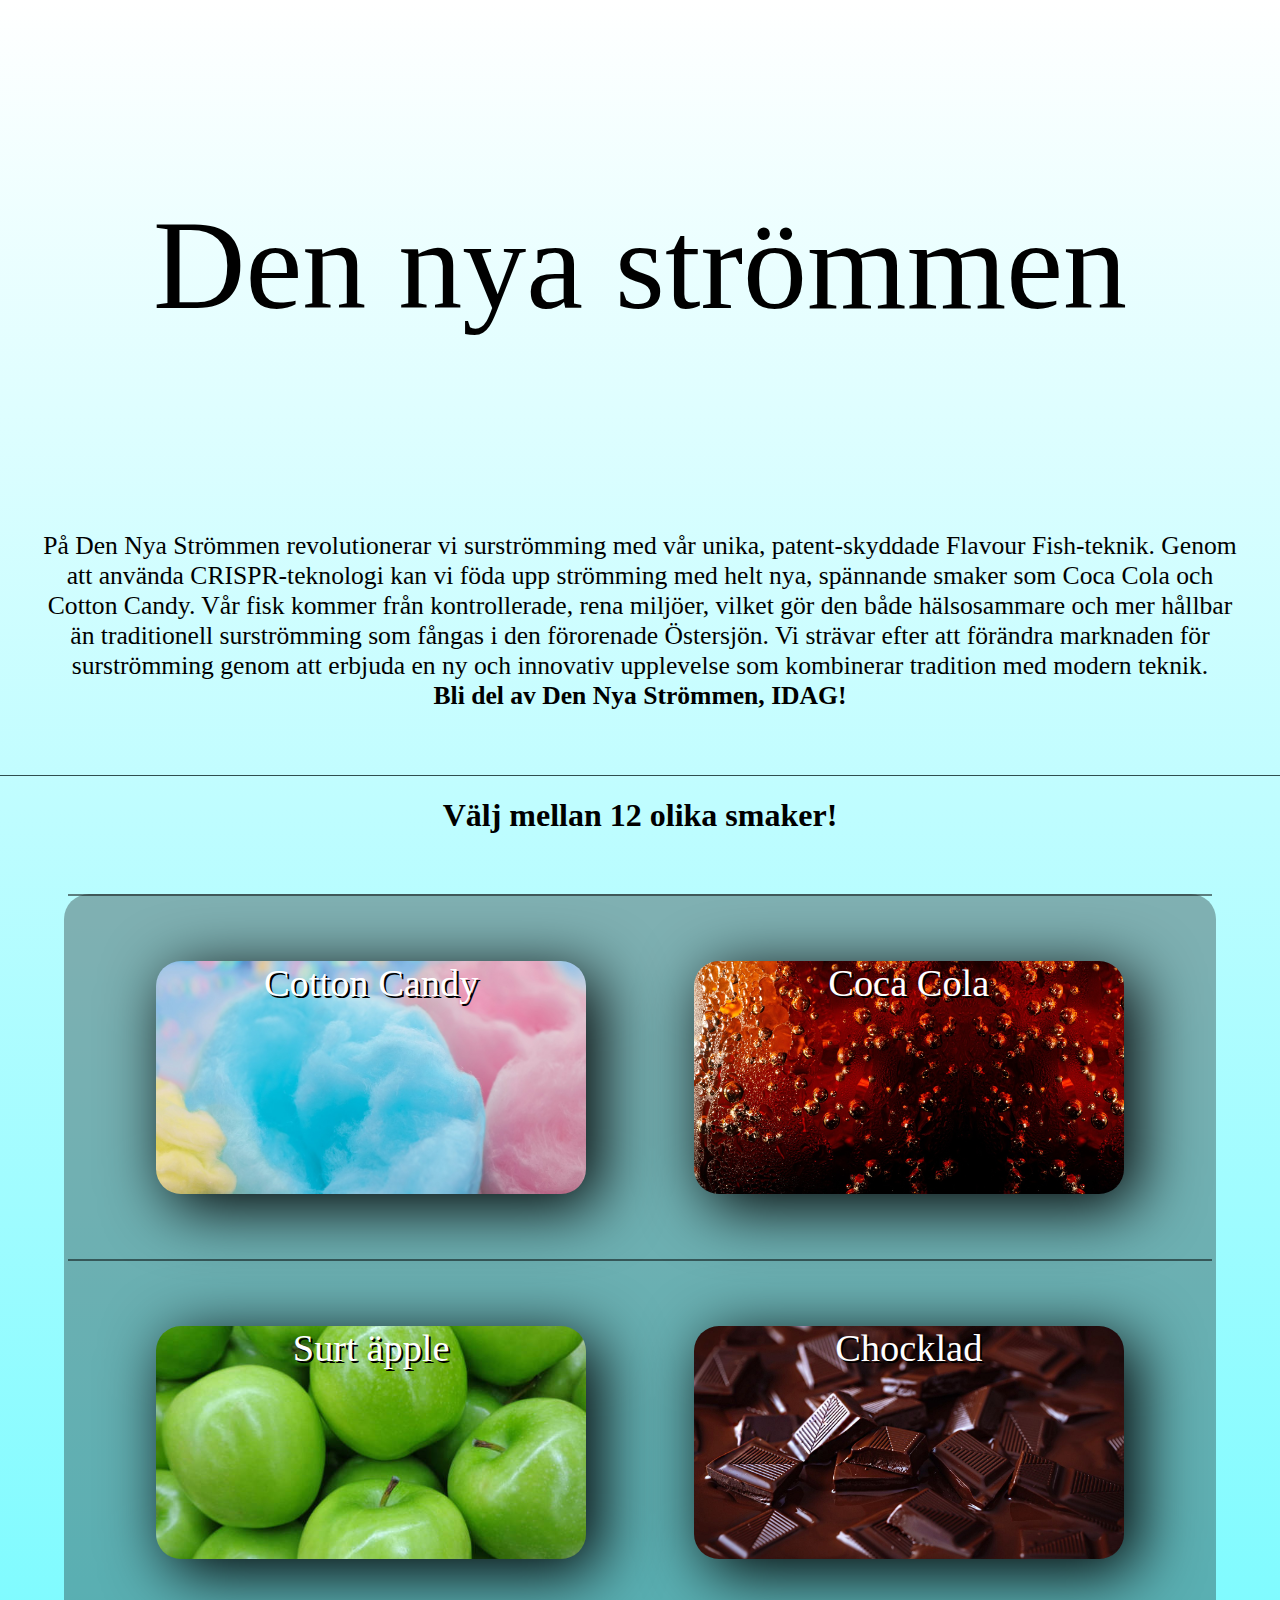
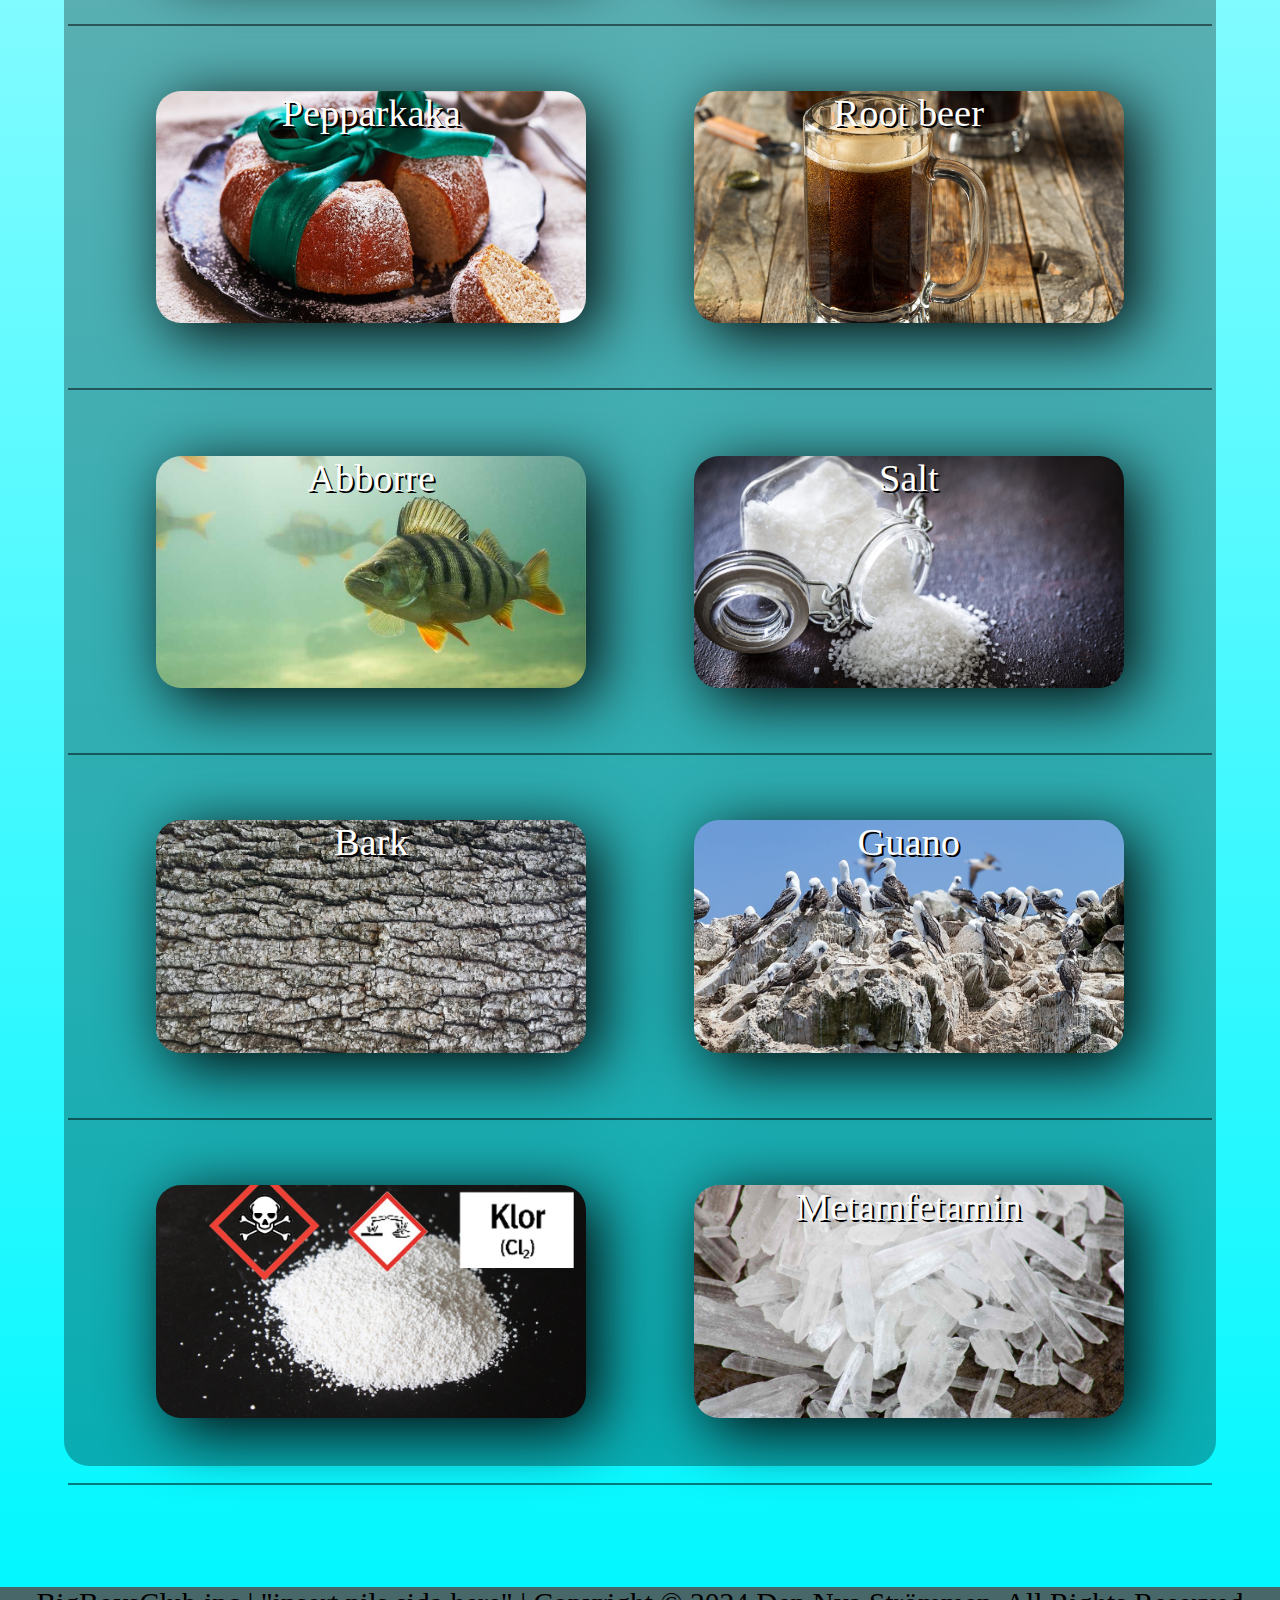
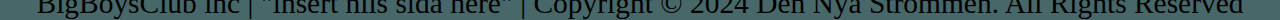
<file: main.html>
<!DOCTYPE html>
<html lang="en">

<head>
    <title>Den Nya Strömmen | Surströmming På Ett Nytt Sätt!</title>
    <meta charset="UTF-8">
    <meta name="viewport" content="width=device-width, initial-scale=1.0">
    <meta name="description"
        content="Upptäck Den Nya Strömmen, en innovativ approach till surströmming med unika smaker som Coca Cola och Cotton Candy, skapade genom avancerad CRISPR-teknologi. Hållbar, hälsosam och framtidens surströmming.">
    <link rel="stylesheet" href="css.css">
    <script>
        Notification.requestPermission();
        window.addEventListener('beforeunload', function (e) {
            e.preventDefault();
        });

        window.onload = function () {
            const candy = document.getElementById("cottonCandy");
            candy.addEventListener("click", () => {
                openPopup("Cotton Candy smak", "This is a test", "imges/Cotton-Candy.jpg", "imges/Sill~Herring.png");
            });

            const cola = document.getElementById("cocaCola");
            cola.addEventListener("click", () => {
                openPopup("Coca Cola smak", "WOW", "imges/Coca-Cola.jpg", "imges/Sill~Herring.png");
            });

            const klor = document.getElementById("Klor");
            klor.addEventListener("click", () => {
                openPopup("Klor smak", "WOW", "imges/Klor~Chlorine.jpg", "imges/Sill~Herring.png");
            });

            const Surtapple = document.getElementById("Surt-äpple");
            Surtapple.addEventListener("click", () => {
                openPopup("Surt äpple smak", "WOW", "imges/Sura-Äpplen~Sour_Apples", "imges/Sill~Herring.png");
            });

            const Chocklad = document.getElementById("Chocklad");
            Chocklad.addEventListener("click", () => {
                openPopup("Chocklad smak", "WOW", "imges/Choklad~Chocolate.jpg", "imges/Sill~Herring.png");
            });

            const Pepparkaka = document.getElementById("Pepparkaka");
            Pepparkaka.addEventListener("click", () => {
                openPopup("Pepparkaka smak", "WOW", "imges/Pepparkaka~Gingerbread.jpg", "imges/Sill~Herring.png");
            });

            const Rootbeer = document.getElementById("Root-beer");
            Rootbeer.addEventListener("click", () => {
                openPopup("Root beer smak", "WOW", "imges/Root_Beer.jpg", "imges/Sill~Herring.png");
            });

            const Abborre = document.getElementById("Abborre");
            Abborre.addEventListener("click", () => {
                openPopup("Abborre smak", "WOW", "imges/underwater.webp", "imges/Perch.png");
            });

            const Salt = document.getElementById("Salt");
            Salt.addEventListener("click", () => {
                openPopup("Salt smak", "WOW", "imges/Salt.jpg", "imges/Sill~Herring.png");
            });

            const Bark = document.getElementById("Bark");
            Bark.addEventListener("click", () => {
                openPopup("Bark smak", "WOW", "imges/Träd-Bark~Tree-Bark.jpg", "imges/Sill~Herring.png");
            });

            const Guano = document.getElementById("Guano");
            Guano.addEventListener("click", () => {
                openPopup("Guano smak", "WOW", "imges/Guano.jpg", "imges/Sill~Herring.png");
            });

            const Meth = document.getElementById("Metamfetamin");
                Meth.addEventListener("click", () => {
            openDialog();  
            });

            const popupClose = document.getElementById("popup-close-button");
            popupClose.addEventListener("click", () => {
                closePopup();
            })
        };

        // Lock scrolling on the main page
        function lockBodyScroll() {
            document.body.style.overflow = 'hidden';
        }

        // Unlock scrolling on the main page
        function unlockBodyScroll() {
            document.body.style.overflow = '';
        }

        function openPopup(title, description, image, fish) {
            lockBodyScroll();
            const popupParent = document.getElementById("modal");
            popupParent.style.display = "flex";

            const popup = document.getElementById("modal-content");

            const titleElement = document.getElementById("popup-title");
            const descriptionElement = document.getElementById("popup-description");
            const imgElement = document.getElementById("image-holder")
            const fishElement = document.getElementById("Herring-image")

            titleElement.innerText = title;
            descriptionElement.innerText = description;
            imgElement.style.backgroundImage = `url('${image}')`;
            fishElement.style.backgroundImage = `url('${fish}')`;
        }

        function closePopup() {
            unlockBodyScroll();
            const popupParent = document.getElementById("modal");
            popupParent.style.display = "none";
        }

        function openDialog() {
    const dialog = document.getElementById("myDialog"); // Reference dialog element
    const timerElement = document.getElementById("timer"); // Reference timer element
    
    dialog.showModal(); // Open dialog
    startCountdown(5 * 60, timerElement); // Start countdown
}

function startCountdown(seconds, timerElement) {
    let remainingTime = seconds;

    const timerInterval = setInterval(() => {
        const minutes = Math.floor(remainingTime / 60);
        const seconds = remainingTime % 60;

        // Update timer display
        timerElement.textContent = `${minutes}:${seconds.toString().padStart(2, '0')}`;
        
        remainingTime--;

        if (remainingTime < 0) {
            clearInterval(timerInterval); // Stop the timer when time's up
            timerElement.textContent = "Time's up!";
        }
    }, 1000); // Update every second
}

        document.getElementById('buy-button').addEventListener('click', function() {
    var userInput = document.getElementById('user-input').value;
    
});




    </script>
</head>

<body>

    <main>
        <header>Den nya strömmen</header>
        <p class="summary">
            På Den Nya Strömmen revolutionerar vi surströmming med vår unika, patent-skyddade Flavour Fish-teknik. Genom
            att
            använda CRISPR-teknologi kan vi föda upp strömming med helt nya, spännande smaker som Coca Cola och Cotton
            Candy.

            Vår fisk kommer från kontrollerade, rena miljöer, vilket gör den både hälsosammare och mer hållbar än
            traditionell surströmming som fångas i den förorenade Östersjön.

            Vi strävar efter att förändra marknaden för surströmming genom att erbjuda en ny och innovativ upplevelse
            som
            kombinerar tradition med modern teknik. <br> <span> Bli del av Den Nya Strömmen, IDAG!</span>
        </p>
    </main>

    <div id="Text-devider"></div>

    <h1>Välj mellan 12 olika smaker!</h1>

 
        <div class="wrapper">

            <div id="Background-contrast">

                <div class="Flavour-divider-holder" class="hidden"></div>
                <div class="holder" class="hidden"></div>
                <div class="Flavour-divider-holder" class="hidden"></div>
                <div class="holder" class="hidden"></div>
                <div class="Flavour-divider-holder" class="hidden"></div>
                <div class="holder" class="hidden"></div>
                <div class="Flavour-divider-holder" class="hidden"></div>
                <div class="holder" class="hidden"></div>
                <div class="Flavour-divider-holder" class="hidden"></div>
                <div class="holder" class="hidden"></div>
                <div class="Flavour-divider-holder" class="hidden"></div>
                <div class="holder" class="hidden"></div>
                <div class="Flavour-divider-holder" class="hidden"></div>

            </div>
            <div class="Flavour-divider-holder">
                <div class="Flavour-divider" id="hidden"></div>
            </div>
                <div class="holder" class="right">
                    <div class="Flavour" id="cottonCandy"><img src="imges/Cotton-Candy.jpg" width="0%" height="0%"title="This is Surströmming with the flavour of Cotton Candy"alt="Cotton Candy smak"referrerpolicy="no-referrer">Cotton Candy</div>
                </div>
                <div class="holder" class="left">
                    <div class="Flavour" id="cocaCola"><img src="imges/Coca-Cola.jpg" width="0%" height="0%"title="This is Surströmming with the flavour of Coca Cola"alt="Coca Cola smak"referrerpolicy="no-referrer">Coca Cola</div>
                </div>
                <div class="Flavour-divider-holder">
                    <div class="Flavour-divider"></div>
                </div>
                <div class="holder" class="right">
                    <div class="Flavour" id="Surt-äpple"><img src="imges/Sura-Äpplen~Sour_Apples" width="0%" height="0%"title="This is Surströmming with the flavour of Sour Apple"alt="Surt Äpple smak"referrerpolicy="no-referrer">Surt äpple</div>
                </div>
                <div class="holder" class="left">
                    <div class="Flavour" id="Chocklad"><img src="imges/Choklad~Chocolate.jpg" width="0%" height="0%"title="This is Surströmming with the flavour of Chocolate"alt="Chocklad smak"referrerpolicy="no-referrer">Chocklad</div>
                </div>
                <div class="Flavour-divider-holder">
                    <div class="Flavour-divider"></div>
                </div>
                <div class="holder" class="right">
                    <div class="Flavour" id="Pepparkaka"><img src="imges/Pepparkaka~Gingerbread.jpg" width="0%" height="0%"title="This is Surströmming with the flavour of Gingerbread"alt="Pepparkaka smak"referrerpolicy="no-referrer">Pepparkaka</div>
                </div>
                <div class="holder" class="left">
                    <div class="Flavour" id="Root-beer"><img src="imges/Root_Beer.jpg" width="0%" height="0%"title="This is Surströmming with the flavour of Root Beer"alt="Root Beer smak"referrerpolicy="no-referrer">Root beer</div>
                </div>
                <div class="Flavour-divider-holder">
                    <div class="Flavour-divider"></div>
                </div>
                <div class="holder" class="right">
                    <div class="Flavour" id="Abborre"><img src="imges/Abborre~Perch.jpg" width="0%" height="0%"title="This is Surströmming with the flavour of Perch"alt="Abborre smak"referrerpolicy="no-referrer">Abborre</div>
                </div>
                <div class="holder" class="left">
                    <div class="Flavour" id="Salt"><img src="imges/Salt.jpg" width="0%" height="0%"title="This is Surströmming with the flavour of Salt"alt="Salt smak"referrerpolicy="no-referrer">Salt</div>
                </div>
                <div class="Flavour-divider-holder">
                    <div class="Flavour-divider"></div>
                </div>
                <div class="holder" class="right">
                    <div class="Flavour" id="Bark"><img src="imges/Träd-Bark~Tree-Bark.jpg" width="0%" height="0%"title="This is Surströmming with the flavour of Bark"alt="Bark smak"referrerpolicy="no-referrer">Bark</div>
                </div>
                <div class="holder" class="left">
                    <div class="Flavour" id="Guano"><img src="imges/Guano.jpg" width="0%" height="0%"title="This is Surströmming with the flavour of Guano"alt="Guano smak"referrerpolicy="no-referrer">Guano</div>
                </div>
                <div class="Flavour-divider-holder">
                    <div class="Flavour-divider"></div>
                </div>
                <div class="holder" class="right">
                    <div class="Flavour" id="Klor"><img src="imges/Klor~Chlorine.jpg" width="0%" height="0%"title="This is Surströmming with the flavour of Chlorine"alt="Klor smak"referrerpolicy="no-referrer"></div>
                </div>
                <div class="holder" class="left">
                    <div class="Flavour" id="Metamfetamin"><img src="imges/Metamfetamin~Methamphetamine.jpg" width="0%" height="0%"title="This is Surströmming with the flavour of Methamphetamine"alt="Metamfetamin smak"referrerpolicy="no-referrer">Metamfetamin</div>
                </div>
                <div class="Flavour-divider-holder">
                    <div class="Flavour-divider" id="hidden"></div>
                </div>

            </div>
        
    


    <div id="modal">
        <div id="modal-content">
            <div id="modal-header">
                <h1 id="popup-title">Title</h1>
                <button id="popup-close-button">X</button>
            </div>
    
            <p id="popup-description">Description</p>

            <div id="image-holder">
                <div id="Herring-image"></div>
            </div>


              <!-- Buy Button -->
            <button id="buy-button">Buy</button>

            <div class="longboi"></div>

            <!-- Text input area for comments -->
            <input type="text" id="user-input" placeholder="Write a comment..." style="margin-right: 10px; padding: 5px;">
    
            <!-- Publish Button -->
            <button id="publish-button">Publish</button>
    
            <div id="comment-count">Kommentarer (999)</div>

            <!-- Section for comments to be displayed -->
            <div id="comments-section">
                <div class="profile-picture" id="profile1"></div>
                <div class="name" id="name1">Not August</div>
                <div class="comment" id="comment1">Jag har köpt 10 burkar!</div>
                <div class="profile-picture" id="profile2"></div>
                <div class="name" id="name2">Daniel Andersson</div>
                <div class="comment" id="comment2">Min favoritsmak!</div>
                <div class="profile-picture" id="profile3"></div>
                <div class="name" id="name3">Din granne</div>
                <div class="comment" id="comment3">Jag har 4 kroppar i min källare</div>
            </div>
        </div>
    </div>

    <dialog id="myDialog">
        <p>The cops have been notified of your location</p>
        <div id="timer">5:00</div>
      </dialog>

    <footer>BigBoysClub inc | "insert nils sida here" | Copyright © 2024 Den Nya Strömmen. All Rights Reserved</footer>
    

<script>

    document.addEventListener('DOMContentLoaded', function () {
        const userInput = document.getElementById('user-input');
        const publishButton = document.getElementById('publish-button');
        const commentCount = document.getElementById('comment-count');
        const popupParent = document.getElementById('modal');
        const popupCloseButton = document.getElementById('popup-close-button');
        let currentCount = 999; // Initialize with the starting count from the text

        function updateCommentCount() {
            currentCount += 1;
            commentCount.textContent = `Kommentarer (${currentCount})`;
        }

        function publishComment() {
            const inputText = userInput.value.trim();
            if (inputText !== "") {
                const comment1 = document.getElementById('comment1');
                const comment2 = document.getElementById('comment2');
                const comment3 = document.getElementById('comment3');
                const name1 = document.getElementById('name1');
                const name2 = document.getElementById('name2');
                const name3 = document.getElementById('name3');
                const picture1 = document.getElementById('profile1');
                const picture2 = document.getElementById('profile2');
                const picture3 = document.getElementById('profile3');


                name3.textContent = name2.textContent;
                name2.textContent = name1.textContent;
                name1.textContent = "user361";
                comment3.textContent = comment2.textContent;
                comment2.textContent = comment1.textContent;
                comment1.textContent = inputText;
                picture3.style.backgroundImage = picture2.style.backgroundImage;
                picture2.style.backgroundImage = picture1.style.backgroundImage;
                picture1.style.backgroundImage = "url('imges/brittish-lad')";

                userInput.value = '';

                updateCommentCount();
            }
        }

        publishButton.addEventListener('click', publishComment);

        userInput.addEventListener('keypress', function (event) {
            if (event.key === 'Enter') {
                publishComment();
                event.preventDefault();
            }
        });
    });
</script>
</body>

</html>
</file>
<file: css.css>
* {
    box-sizing: border-box; 
}

body {

    margin: 0px;
    background: linear-gradient(to bottom, #ffffff, #00f7ff);

}

.container {

    display: flex;
    justify-content: flex-end; 

}

.språk {
    margin: 6px;
    background-color: whitesmoke;
    box-shadow: 0.2vw 0.2vw 1vw black;
    padding: 10px;
    width: fit-content;
    align-self: center;
    font-weight: bold;
    transition: background-color 0.2s, box-shadow 0.2s;
    cursor: pointer;
    text-decoration: none; /* Removes underline */
    outline: 2px solid black; /* Adds a black outline */
}


.språk:hover {

    background-color: #f0f0f0; 
    transform: scale(1.05); 
    box-shadow: 0.3vw 0.3vw 1.2vw gray; 
    animation: rotate 2s infinite cubic-bezier(0,.5,.5,1);

}

.språk:active {

    background-color: #e0e0e0; 
    transform: scale(0.95); 
    box-shadow: 0.1vw 0.1vw 0.8vw black; 

}


header {

    font-size: 10vw;
    margin-top: 15%;
    margin-bottom: 15%;
    text-align: center;

}

.summary {

    padding-left: 3vw;
    padding-right: 3vw;
    font-size: 2vw;
    text-align: center;

}

span {

    font-weight: bold;

}

#Text-devider {

    background-color: darkslategray;
    height: 1px;
    margin-top: 5%;

}

h1 {

    text-align: center;

}

.wrapper {

    display: flex;
    justify-content: center;
    padding: 3%;
    width: 100%;
    flex-wrap: wrap;

}

#Background-contrast {

    display: flex;
    flex-wrap: wrap;
    position: absolute;
    width: 90%;
    background-color: #000000;
    opacity: 30%;
    border-radius: 25px;

}

.holder {

    display: flex;
    width: 42vw;
    height: 22.7vw;
    place-items: center;
    justify-content: center;
    margin-top: 3%;
    margin-bottom: 3%;

}

.right {

    margin-left: 3%;
    margin-right: 1.5%;

}

.left {

    margin-left: 1.5%;
    margin-right: 3%;

}

.Flavour {

    font-size: 3vw;
    text-align: center;
    background-color: blueviolet;
    width: 80%;
    height: 80%;
    box-shadow: 1vw 1vw 5vw black;
    transition: all;
    transition-duration: 1000ms;
    border-radius: 25px;
    background-size: cover;
    background-position: center;
    z-index: 100;
    cursor: pointer;
    color: white;
    text-shadow: 2px 2px #000000;

}

.Flavour:hover {

    width: 100%;
    height: 100%;
    font-size: 4vw;

}

.Flavour-divider-holder {

    display: flex;
    justify-content: center;
    width: 95%;
    height: 2px;
    opacity: 50%;

}

.Flavour-divider {

    height: 100%;
    width: 100%;
    background-color: #000000;

}

/* Images for the flavours */

#cottonCandy {
    background-image: url('imges/Cotton-Candy.jpg');
}

#cocaCola {
    background-image: url('imges/Coca-Cola.jpg');
}

#Klor {
    background-image: url('imges/Klor~Chlorine.jpg');
}

#Surt-äpple {

    background-image: url('imges/Sura-Äpplen~Sour_Apples');

}

#Chocklad {

    background-image: url('imges/Choklad~Chocolate.jpg');

}

#Pepparkaka {

    background-image: url('imges/Pepparkaka~Gingerbread.jpg');

}

#Root-beer {

    background-image: url('imges/Root_Beer.jpg');

}

#Abborre {

    background-image: url('imges/Abborre~Perch.jpg');

}

#Salt {

    background-image: url('imges/Salt.jpg');

}

#Bark {

    background-image: url('imges/Träd-Bark~Tree-Bark.jpg');

}

#Guano {

    background-image: url('imges/Guano.jpg');

}

#Metamfetamin {

    background-image: url('imges/Metamfetamin~Methamphetamine.jpg');
    cursor: not-allowed;
}



footer {

    background-color: rgba(83, 82, 82, 0.87);
    font-size: 100vw;
    width: 100%;
    text-align: center;
    font-size: 2.3vw;
    margin-top: 5%;

}

/* This is the popup */

#modal {

    display: none;
    position: fixed;
    place-items: end;
    justify-content: center;
    z-index: 1000;
    left: 0;
    top: 0;
    width: 100vw;
    height: 100vh;
    overflow: auto;
    background-color: rgba(0, 0, 0, 0.4);

}

#modal-content {

    background-color: #fefefe;
    padding: 20px;
    border: 1px solid #888;
    width: 80%;
    height: 85%;
    animation-name: animatetop;
    animation-duration: 0.4s;
    overflow-y: auto;

}

@keyframes animatetop {

    from {
        top: -300px;
        opacity: 0
    }

    to {
        top: 0;
        opacity: 1
    }

}

#popup-description{

    font-size: 20px;

}

#popup-close-button {

    height: 20px;
    width: 20px;
    display: flex;
    justify-content: center;

}

#modal-header {

    display: flex;
    justify-content: space-between;

}

#image-holder {

    width: 100%;
    height: 50%;
    display: flex;
    justify-content: center;
    background-image: url('imges/Cotton-Candy.jpg');
    background-size: cover;
    border-radius: 10px;

}

#Herring-image {

    background-image: url('imges/Sill~Herring.png');
    background-repeat: no-repeat;
    width: 80%;
    background-size: cover;
    background-position: center;
    background-size: 100% auto;

}

#buy-button {

    margin-top: 10px;
    padding: 8px 16px;
    background: linear-gradient(to bottom, #4CAF50, #388E3C);
    color: white;
    border: none;
    border-radius: 0px;
    font-size: 18px;
    transition: all 0.3s ease;
    box-shadow: 0 4px 6px rgba(0, 0, 0, 100);

}

#buy-button:hover {

    background: linear-gradient(to bottom, #54c258, #42a847);
    cursor: pointer;
    transform: scale(1.05);

}

#buy-button:active{

    background: linear-gradient(to bottom, #3d8f41, #2b6e2e);
    cursor: pointer;
    transform: scale(0.95);

}

#nowrap{

    display: flex;
    flex-wrap: nowrap;

}

#user-input {

    width: 100%;
    margin-top: 10px;
    padding: 8px;
    font-size: 14px;
    height: 27px;
    margin-right: 10px;

}

#publish-button{

    height: 27px;

}

#comment-count {

    font-size: 200%;

}

#comments-section{

    display: flex;
    flex-wrap: wrap;

}

.name{

    font-size: 15px;
    margin-left: 10px;

}

.profile-picture{

    width: 40px;
    height: 40px;
    border-radius: 30px;
    background-color: #000000;
    margin-bottom: 10px;
    padding-top: 10px;

}

#profile1{

    background-image: url('imges/brittish-lad');

}

#profile2{

    background-image: url('imges/mao-cena.jpg');

}

#profile3{

    background-image: url('imges/crazy-woman');

}

.comment {

    display: flex;
    align-items: flex-start;
    margin-bottom: 10px;
    font-size: 20px;
    background-color: #00000025;
    width: 100%;
    padding-bottom: 20px;
    padding-left: 5px;
    padding-top: 5px;
    border-radius: 5px;

}

/* Cops are comming */

dialog {

    border: 1px solid #ccc;
    border-radius: 5px;
    padding: 20px;
    box-shadow: 0 4px 8px rgba(0, 0, 0, 0.2);
    width: 300px;
    text-align: center;

  }

dialog::backdrop {

    background: rgba(0, 0, 0, 0.5);

}

#timer {

    font-size: 20px;
    font-weight: bold;
    margin-top: 10px;

  }

  #test {

    position: fixed;
    top: 50vh;
    left: 50vw;
    width: 200px;
    height: 80px;
    border-radius: 10px;
    background: rgb(56, 165, 56);
    transform: translate(-50%, -50%);
    z-index: 100000000000;
    text-align: center;
    font-weight: bolder;
    font-size: 60px;
    visibility: hidden;
    color: #c9cf0c;
    box-shadow: 0 4px 6px rgba(0, 0, 0, 100);
    text-shadow: 2px 2px #000000;
}

.animate {
    animation: upGrowDown 3s ease-in-out;
}

@keyframes upGrowDown {
    0% {
        transform: translate(-50%, -50%) translateY(100vh) scale(1);
        animation-timing-function: ease-out;
    }
    35% {
        transform: translate(-50%, -50%) translateY(0) scale(1);
        animation-timing-function: ease-out;
    }
    50% {
        transform: translate(-50%, -50%) translateY(0) scale(1.5);
        animation-timing-function: ease-out;
    }
    60% {
        transform: translate(-50%, -50%) translateY(0) scale(1);
    }
    100% {
        transform: translate(-50%, -50%) translateY(100vh) scale(1);
        animation-timing-function: ease-in;
    }
}

    /* Makes links green */

a:link{

    color: #000000;

}

a:visited{

    color: #000000;

}

.zero-width{

    width: 0;

}

/* Turns anything invisable */

.hidden {

    opacity: 0%;

}

@media screen and (max-width: 768px) {

    .zero-width{

        width: 95%;

    }   

    .holder{

        width: 80vw;
        height: 43.2vw;

    }

    .Flavour{

        font-size: 5.7vw;

    }

    .Flavour:hover {

        width: 100%;
        height: 100%;
        font-size: 7.6vw;
    
    }

    #modal-content {

        width: 100%;

    }

    #textRuta{

        display: none;

    }

    footer{

        font-size: 20px;

    }

    #test{

        width: 100px;
        height: 40px;
        border-radius: 5px;
        font-size: 30px;

    }

}
</file>
